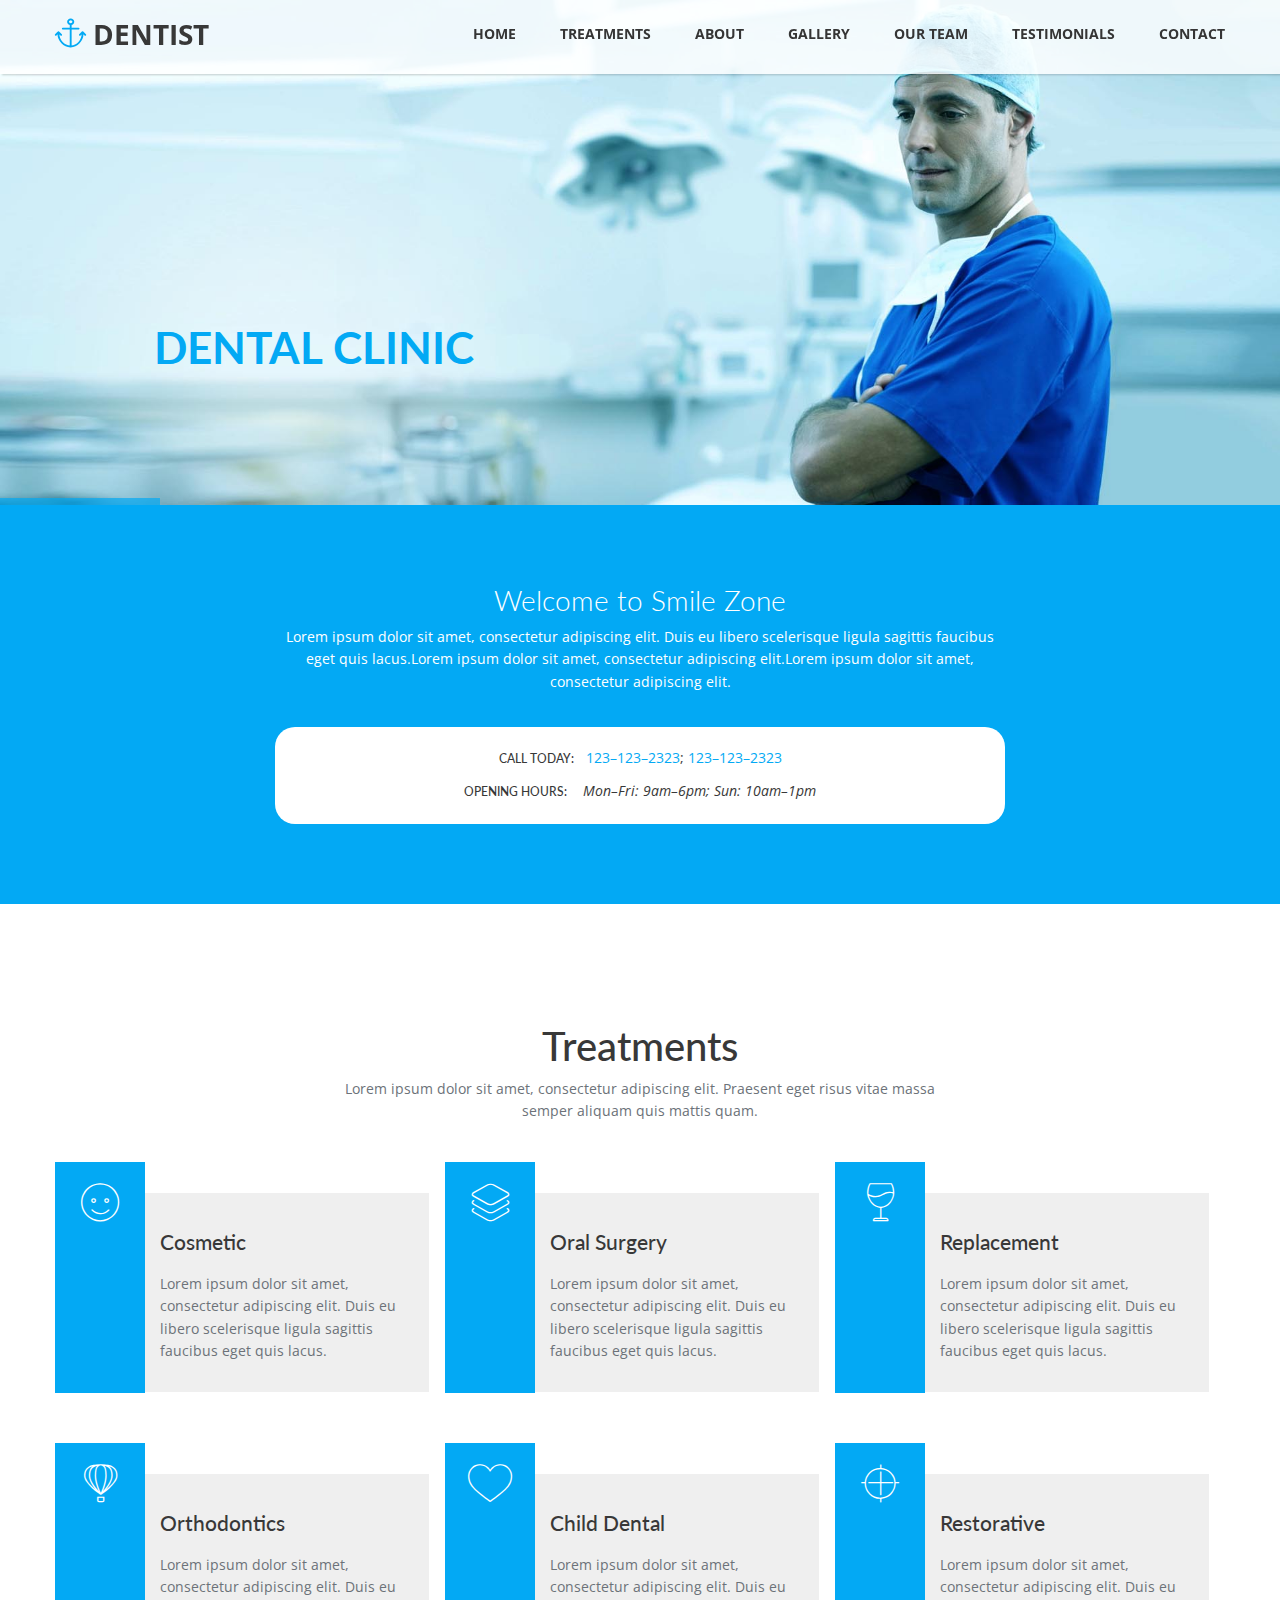
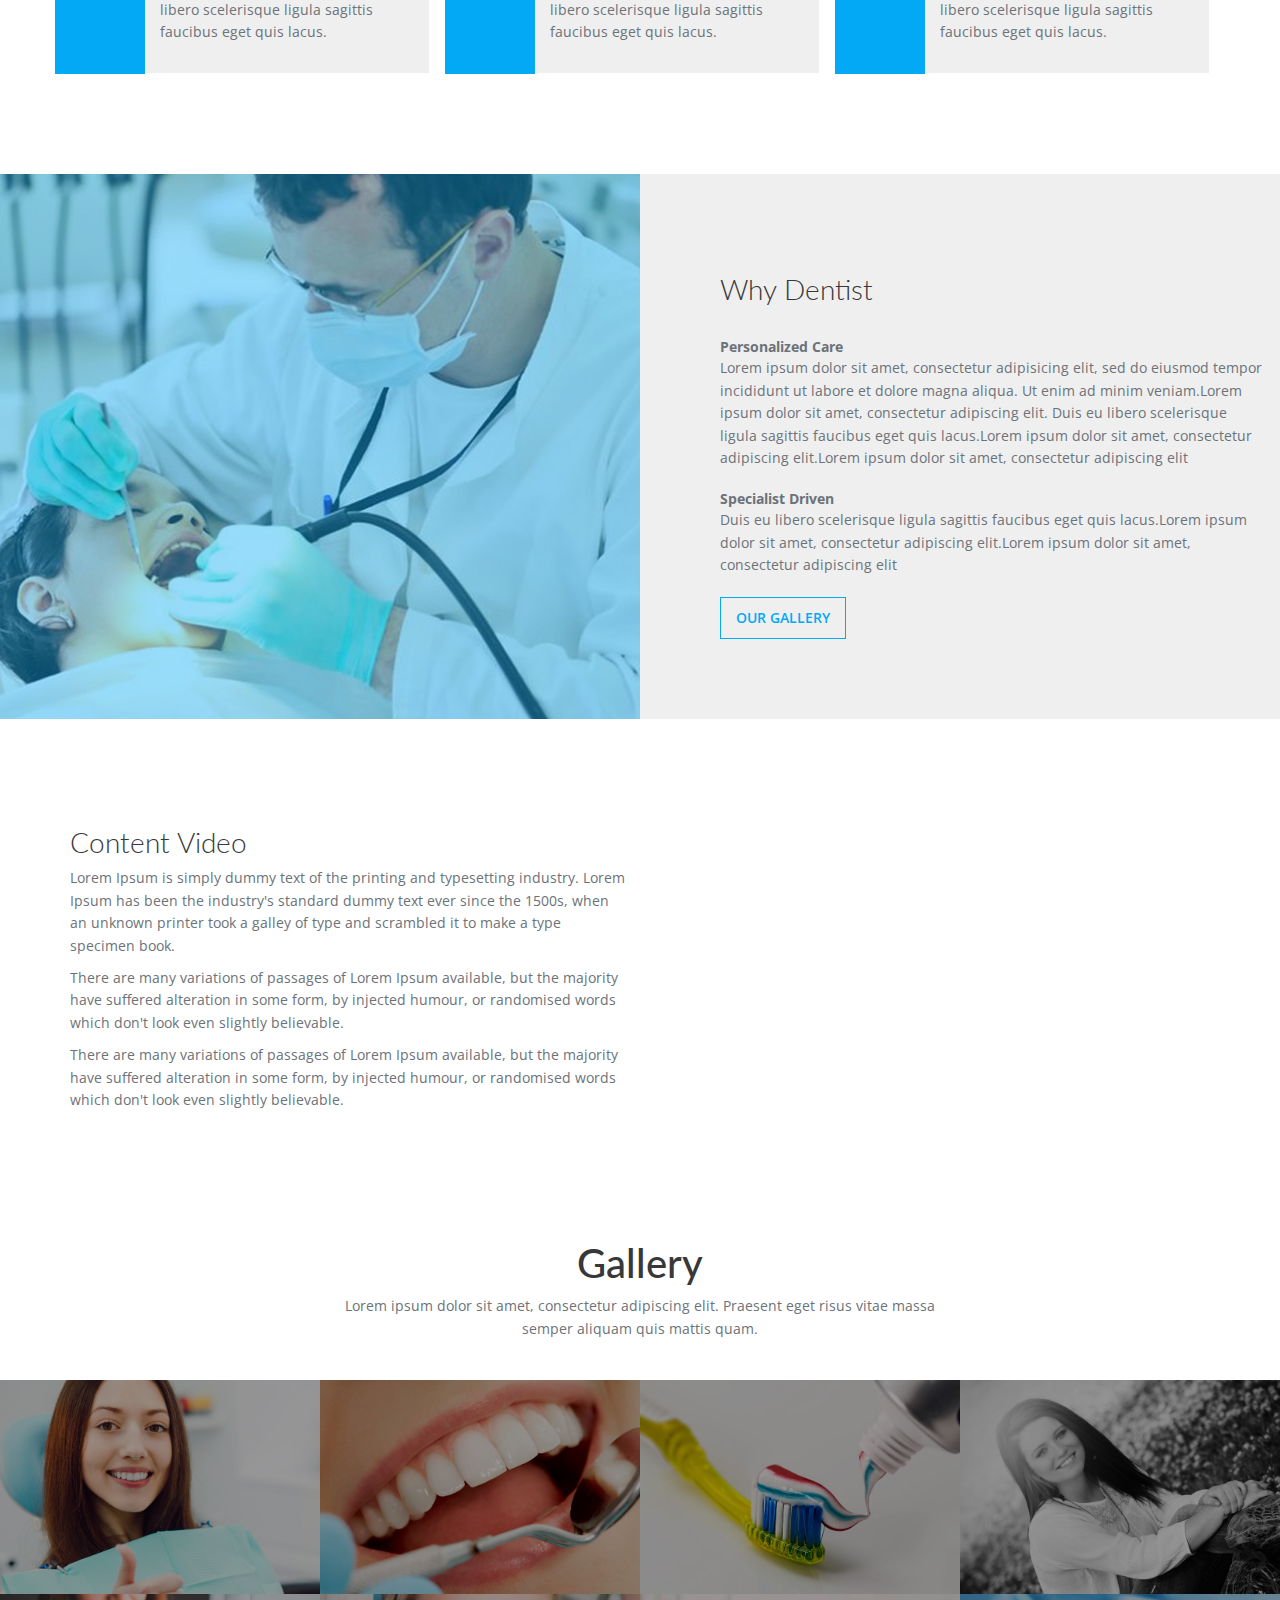
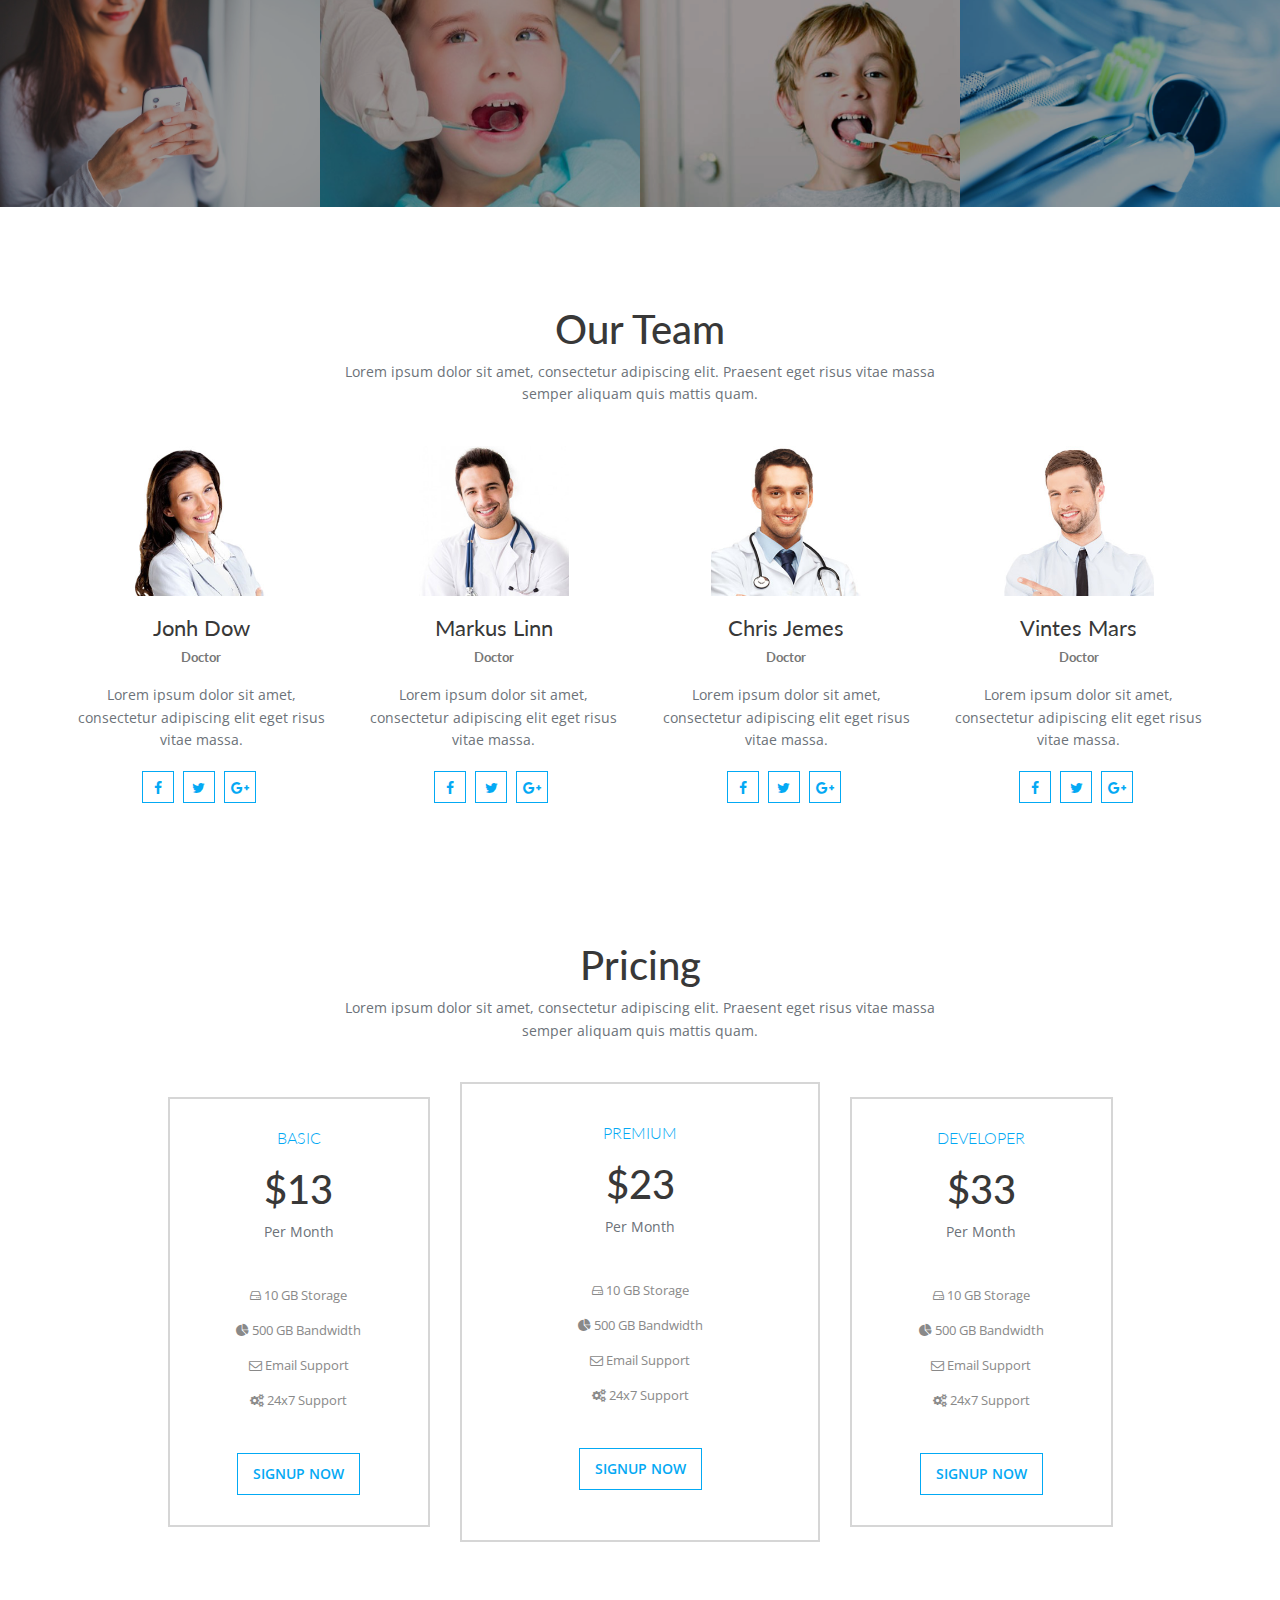
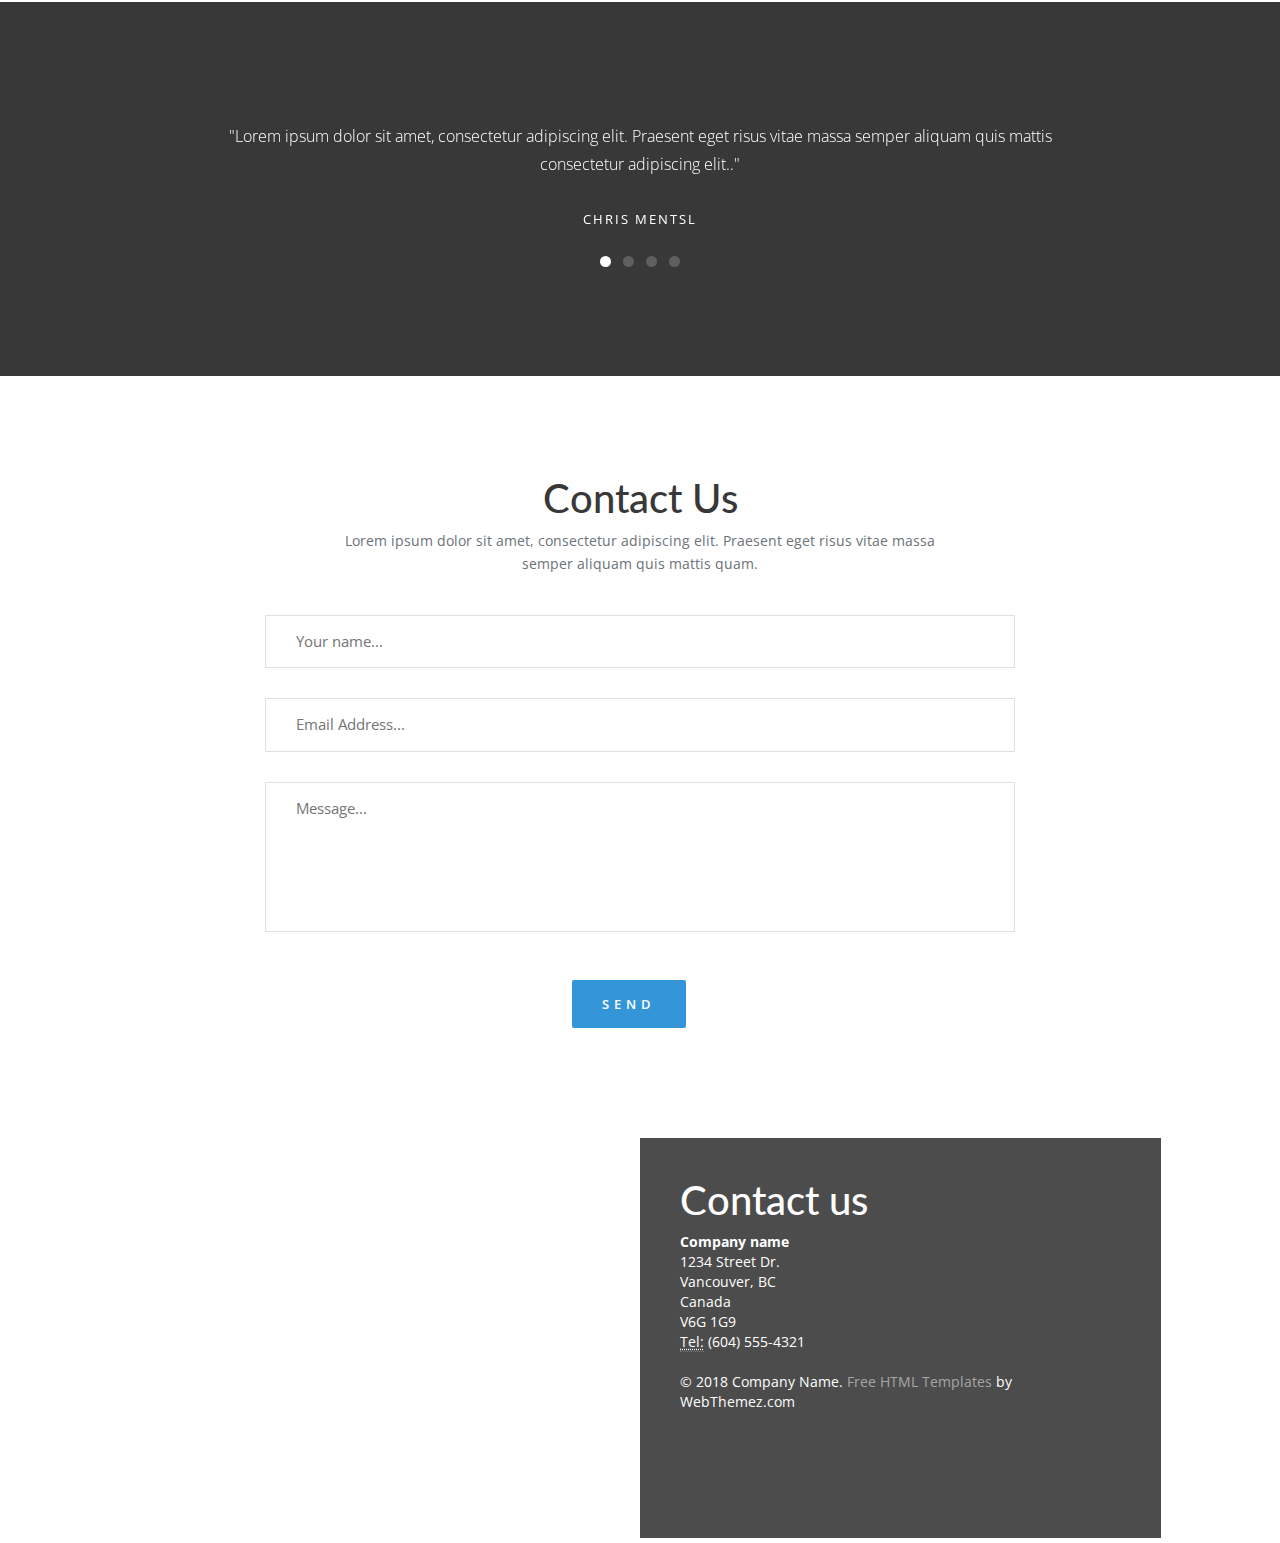
<file: static/website/index.html>
<!doctype html>
<!--[if lt IE 7]>      <html class="no-js lt-ie9 lt-ie8 lt-ie7" lang=""> <![endif]-->
<!--[if IE 7]>         <html class="no-js lt-ie9 lt-ie8" lang=""> <![endif]-->
<!--[if IE 8]>         <html class="no-js lt-ie9" lang=""> <![endif]-->
<!--[if gt IE 8]><!-->
<html class="no-js" lang="">
<!--<![endif]-->

<head>
<meta charset="utf-8">
<meta name="description" content="">
<meta name="viewport" content="width=device-width, initial-scale=1">
<title>Dentist Best Dental Clinic HTML Website Template| WebThemez</title>
<link rel="stylesheet" href="css/bootstrap.min.css">
<link rel="stylesheet" href="css/flexslider.css">
<link rel="stylesheet" href="css/jquery.fancybox.css">
<link rel="stylesheet" href="css/main.css">
<link rel="stylesheet" href="css/responsive.css">
<link rel="stylesheet" href="css/font-icon.css">
<link rel="stylesheet" href="css/animate.min.css"> 
<link rel="stylesheet" href="https://maxcdn.bootstrapcdn.com/font-awesome/4.4.0/css/font-awesome.min.css"> 
</head>

<body>
<!-- header section -->
<section class="banner" role="banner">
  <header id="header">
    <div class="header-content clearfix"> <a class="logo" href="index.html"><i class="icon icon-anchor"></i> Dentist</a>
      <nav class="navigation" role="navigation">
        <ul class="primary-nav">
		 <li><a href="#banner">Home</a></li>
          <li><a href="#services">Treatments</a></li>
          <li><a href="#content-3-10">About</a></li> 
          <li><a href="#gallery">Gallery</a></li>
          <li><a href="#teams">Our Team</a></li>
          <li><a href="#testimonials">Testimonials</a></li>
          <li><a href="#contact">Contact</a></li>
        </ul>
      </nav>
      <a href="#" class="nav-toggle">Menu<span></span></a> </div>
  </header>
  <!-- banner text --> 
    <div class="banner" id="banner"> 
	<div class="slider-banner">
            <div data-lazy-background="images/slides/1.jpg"> 
                <h3 data-pos="['68%', '-40%', '60%', '12%']" data-duration="700" data-effect="move">
                    Dental Clinic
                </h3> <br>
                <p data-pos="['75%', '110%', '75%', '12%']" data-duration="700" data-effect="move">
                    Lorem ipsum dolor sit amet, consectetur adipiscing elit
                </p> 
            </div>
            <div data-lazy-background="images/slides/3.jpg"> 
                <h3 data-pos="['75%', '-40%', '60%', '12%']" data-duration="700" data-effect="move">
                    Beautiful Smile
                </h3> <br>
                <p data-pos="['75%', '110%', '75%', '12%']" data-duration="700" data-effect="move">
                    Lorem ipsum dolor sit amet, consectetur adipiscing elit 
                </p>
            </div>
             
        </div>
      <!-- banner text --> 
    </div> 
</section>
<!-- header section --> 
<!-- intro section -->
<section id="intro" class="section intro">
  <div class="container">
    <div class="col-md-8 col-md-offset-2 text-center">
      <h3>Welcome to Smile Zone</h3>
      <p>Lorem ipsum dolor sit amet, consectetur adipiscing elit. Duis eu libero scelerisque ligula sagittis faucibus eget quis lacus.Lorem ipsum dolor sit amet, consectetur adipiscing elit.Lorem ipsum dolor sit amet, consectetur adipiscing elit.</p>
	<div class="site-info">
		<div class="phoneInfo"><h6>Call Today: </h6><a href="#">123–123–2323</a>; <a href="#">123–123–2323</a></div>
		<div class="timeInfo"><h6>Opening Hours: </h6> <em>Mon–Fri: 9am–6pm; Sun: 10am–1pm</em></div>
	</div>   
   </div>
  </div>
</section>
<!-- intro section --> 
<!-- services section -->
<section id="services" class="services service-section">
  <div class="container">
  <div class="section-header">
                <h2 class="wow fadeInDown animated">Treatments</h2>
                <p class="wow fadeInDown animated">Lorem ipsum dolor sit amet, consectetur adipiscing elit. Praesent eget risus vitae massa <br> semper aliquam quis mattis quam.</p>
            </div>
    <div class="row">
      <div class="col-md-4 col-sm-6 services text-center"> <span class="icon icon-happy"></span>
        <div class="services-content">
          <h5>Cosmetic</h5>
          <p>Lorem ipsum dolor sit amet, consectetur adipiscing elit. Duis eu libero scelerisque ligula sagittis faucibus eget quis lacus.</p>
        </div>
      </div>
      <div class="col-md-4 col-sm-6 services text-center"> <span class="icon icon-layers"></span>
        <div class="services-content">
          <h5>Oral Surgery</h5>
          <p>Lorem ipsum dolor sit amet, consectetur adipiscing elit. Duis eu libero scelerisque ligula sagittis faucibus eget quis lacus.</p>
        </div>
      </div>
      <div class="col-md-4 col-sm-6 services text-center"> <span class="icon icon-wine"></span>
        <div class="services-content">
          <h5>Replacement</h5>
          <p>Lorem ipsum dolor sit amet, consectetur adipiscing elit. Duis eu libero scelerisque ligula sagittis faucibus eget quis lacus.</p>
        </div>
      </div>
      <div class="col-md-4 col-sm-6 services text-center"> <span class="icon icon-hotairballoon"></span>
        <div class="services-content">
          <h5>Orthodontics</h5>
          <p>Lorem ipsum dolor sit amet, consectetur adipiscing elit. Duis eu libero scelerisque ligula sagittis faucibus eget quis lacus.</p>
        </div>
      </div>
      <div class="col-md-4 col-sm-6 services text-center"> <span class="icon icon-heart"></span>
        <div class="services-content">
          <h5>Child Dental </h5>
          <p>Lorem ipsum dolor sit amet, consectetur adipiscing elit. Duis eu libero scelerisque ligula sagittis faucibus eget quis lacus.</p>
        </div>
      </div>
      <div class="col-md-4 col-sm-6 services text-center"> <span class="icon icon-scope"></span>
        <div class="services-content">
          <h5>Restorative</h5>
          <p>Lorem ipsum dolor sit amet, consectetur adipiscing elit. Duis eu libero scelerisque ligula sagittis faucibus eget quis lacus.</p>
        </div>
      </div>
    </div>
  </div>
</section>
<!-- services section --> 
<!--About-->
<section id="content-3-10" class="content-block data-section nopad content-3-10">
	<div class="image-container col-sm-6 col-xs-12 pull-left">
		<div class="background-image-holder">

		</div>
	</div>

	<div class="container-fluid">
		<div class="row">
			<div class="col-sm-6 col-sm-offset-6 col-xs-12 content">
				<div class="editContent">
					<h3>Why Dentist</h3>
				</div>
				<div class="editContent">
				<strong>Personalized Care</strong>
					<p>Lorem ipsum dolor sit amet, consectetur adipisicing elit, sed do eiusmod tempor incididunt ut labore et dolore magna aliqua. Ut enim ad minim veniam.Lorem ipsum dolor sit amet, consectetur adipiscing elit. Duis eu libero scelerisque ligula sagittis faucibus eget quis lacus.Lorem ipsum dolor sit amet, consectetur adipiscing elit.Lorem ipsum dolor sit amet, consectetur adipiscing elit</p>
					<strong>Specialist Driven</strong>
					<p>Duis eu libero scelerisque ligula sagittis faucibus eget quis lacus.Lorem ipsum dolor sit amet, consectetur adipiscing elit.Lorem ipsum dolor sit amet, consectetur adipiscing elit</p>
				</div>
				<a href="#gallery" class="btn btn-outline btn-outline outline-dark">Our Gallery</a>
			</div>
		</div><!-- /.row-->
	</div><!-- /.container -->
</section>


<!-- package section -->
<section class="video-section">
  <div class="container"> 
    <div class="row">  
            <div id="content24" data-section="content-24" class="data-section"> 
    		<div class="col-md-6">
				<h3 class="eidtContent">Content Video</h3>
				<p class="eidtContent">Lorem Ipsum is simply dummy text of the printing and typesetting industry. Lorem Ipsum has been the industry's standard dummy text ever since the 1500s, when an unknown printer took a galley of type and scrambled it to make a type specimen book.</p>
   				<p class="editContent">There are many variations of passages of Lorem Ipsum available, but the majority have suffered alteration in some form, by injected humour, or randomised words which don't look even slightly believable.</p>
				<p class="editContent">There are many variations of passages of Lorem Ipsum available, but the majority have suffered alteration in some form, by injected humour, or randomised words which don't look even slightly believable.</p>
    		</div>
			<div class="col-md-6">
				<div class="embed-responsive embed-responsive-16by9">
				  <iframe class="embed-responsive-item" src="https://player.vimeo.com/video/146742515?badge=0" allowfullscreen=""></iframe>
				</div>
			</div> 
    	</div>
			</div><!-- end row -->    
  </div>
</section>
<!-- package section --> 

<!-- gallery section -->
<section id="gallery" class="gallery section">
  <div class="container-fluid">
    <div class="section-header">
                <h2 class="wow fadeInDown animated">Gallery</h2>
                <p class="wow fadeInDown animated">Lorem ipsum dolor sit amet, consectetur adipiscing elit. Praesent eget risus vitae massa <br> semper aliquam quis mattis quam.</p>
            </div>
    <div class="row no-gutter">
      <div class="col-lg-3 col-md-6 col-sm-6 work"> <a href="images/portfolio/01.jpg" class="work-box"> <img src="images/portfolio/01.jpg" alt="">
        <div class="overlay">
          <div class="overlay-caption">
             <p><span class="icon icon-magnifying-glass"></span></p>
          </div>
        </div>
        <!-- overlay --> 
        </a> </div>
      <div class="col-lg-3 col-md-6 col-sm-6 work"> <a href="images/portfolio/02.jpg" class="work-box"> <img src="images/portfolio/02.jpg" alt="">
        <div class="overlay">
          <div class="overlay-caption">
            <p><span class="icon icon-magnifying-glass"></span></p>
          </div>
        </div>
        <!-- overlay --> 
        </a> </div>
      <div class="col-lg-3 col-md-6 col-sm-6 work"> <a href="images/portfolio/03.jpg" class="work-box"> <img src="images/portfolio/03.jpg" alt="">
        <div class="overlay">
          <div class="overlay-caption">
            <p><span class="icon icon-magnifying-glass"></span></p>
          </div>
        </div>
        <!-- overlay --> 
        </a> </div>
      <div class="col-lg-3 col-md-6 col-sm-6 work"> <a href="images/portfolio/04.jpg" class="work-box"> <img src="images/portfolio/04.jpg" alt="">
        <div class="overlay">
          <div class="overlay-caption"> 
            <p><span class="icon icon-magnifying-glass"></span></p>
          </div>
        </div>
        <!-- overlay --> 
        </a> </div>
      <div class="col-lg-3 col-md-6 col-sm-6 work"> <a href="images/portfolio/05.jpg" class="work-box"> <img src="images/portfolio/05.jpg" alt="">
        <div class="overlay">
          <div class="overlay-caption">
            <p><span class="icon icon-magnifying-glass"></span></p>
          </div>
        </div>
        <!-- overlay --> 
        </a> </div>
      <div class="col-lg-3 col-md-6 col-sm-6 work"> <a href="images/portfolio/06.jpg" class="work-box"> <img src="images/portfolio/06.jpg" alt="">
        <div class="overlay">
          <div class="overlay-caption">
            <p><span class="icon icon-magnifying-glass"></span></p>
          </div>
        </div>
        <!-- overlay --> 
        </a> </div>
      <div class="col-lg-3 col-md-6 col-sm-6 work"> <a href="images/portfolio/07.jpg" class="work-box"> <img src="images/portfolio/07.jpg" alt="">
        <div class="overlay">
          <div class="overlay-caption">
            <p><span class="icon icon-magnifying-glass"></span></p>
          </div>
        </div>
        <!-- overlay --> 
        </a> </div>
      <div class="col-lg-3 col-md-6 col-sm-6 work"> <a href="images/portfolio/08.jpg" class="work-box"> <img src="images/portfolio/08.jpg" alt="">
        <div class="overlay">
          <div class="overlay-caption">
             <p><span class="icon icon-magnifying-glass"></span></p>
          </div>
        </div>
        <!-- overlay --> 
        </a> </div>
    </div>
  </div>
</section>
<!-- gallery section --> 
<!-- our team section -->
<section id="teams" class="section teams">
  <div class="container">
      <div class="section-header">
                <h2 class="wow fadeInDown animated">Our Team</h2>
                <p class="wow fadeInDown animated">Lorem ipsum dolor sit amet, consectetur adipiscing elit. Praesent eget risus vitae massa <br> semper aliquam quis mattis quam.</p>
            </div>
    <div class="row">
      <div class="col-md-3 col-sm-6">
        <div class="person"><img src="images/team-1.jpg" alt="" class="img-responsive">
          <div class="person-content">
            <h4>Jonh Dow</h4>
            <h5 class="role">Doctor</h5>
            <p>Lorem ipsum dolor sit amet, consectetur adipiscing elit eget risus vitae massa.</p>
          </div>
          <ul class="social-icons clearfix">
            <li><a href="#"><span class="fa fa-facebook"></span></a></li>
            <li><a href="#"><span class="fa fa-twitter"></span></a></li> 
            <li><a href="#"><span class="fa fa-google-plus"></span></a></li> 
          </ul>
        </div>
      </div>
      <div class="col-md-3 col-sm-6">
        <div class="person"> <img src="images/team-2.jpg" alt="" class="img-responsive">
          <div class="person-content">
            <h4>Markus Linn</h4>
            <h5 class="role">Doctor</h5>
            <p>Lorem ipsum dolor sit amet, consectetur adipiscing elit eget risus vitae massa.</p>
          </div>
          <ul class="social-icons clearfix">
            <li><a href="#" class=""><span class="fa fa-facebook"></span></a></li>
            <li><a href="#" class=""><span class="fa fa-twitter"></span></a></li> 
            <li><a href="#" class=""><span class="fa fa-google-plus"></span></a></li> 
          </ul>
        </div>
      </div>
      <div class="col-md-3 col-sm-6">
        <div class="person"> <img src="images/team-3.jpg" alt="" class="img-responsive">
          <div class="person-content">
            <h4>Chris Jemes</h4>
            <h5 class="role">Doctor</h5>
            <p>Lorem ipsum dolor sit amet, consectetur adipiscing elit eget risus vitae massa.</p>
          </div>
          <ul class="social-icons clearfix">
            <li><a href="#" class=""><span class="fa fa-facebook"></span></a></li>
            <li><a href="#" class=""><span class="fa fa-twitter"></span></a></li> 
            <li><a href="#" class=""><span class="fa fa-google-plus"></span></a></li> 
          </ul>
        </div>
      </div>
      <div class="col-md-3 col-sm-6">
        <div class="person"> <img src="images/team-4.jpg" alt="" class="img-responsive">
          <div class="person-content">
            <h4>Vintes Mars</h4>
            <h5 class="role">Doctor</h5>
            <p>Lorem ipsum dolor sit amet, consectetur adipiscing elit eget risus vitae massa.</p>
          </div>
          <ul class="social-icons clearfix">
            <li><a href="#" class=""><span class="fa fa-facebook"></span></a></li>
            <li><a href="#" class=""><span class="fa fa-twitter"></span></a></li> 
            <li><a href="#" class=""><span class="fa fa-google-plus"></span></a></li> 
          </ul>
        </div>
      </div>
    </div>
  </div>
</section>
<!-- our team section --> 
<section id="pricing5" data-section="pricing-5" class="data-section">
    <div class="container">
          <div class="section-header">
                <h2 class="wow fadeInDown animated">Pricing</h2>
                <p class="wow fadeInDown animated">Lorem ipsum dolor sit amet, consectetur adipiscing elit. Praesent eget risus vitae massa <br> semper aliquam quis mattis quam.</p>
            </div>
         <div class="row">
            <div class="col-md-3 col-md-offset-1">
                <div class="table">
                    <h3 class="editContent">Basic</h3>
                    <h2 class="editContent">$13</h2>
                    <p class="editContent">Per Month</p>
                    <ul class="table-content">
                        <li class="editContent"><i class="fa fa-hdd-o"></i> 10 GB Storage</li>
                        <li class="editContent"><i class="fa fa-pie-chart"></i> 500 GB Bandwidth</li>
                        <li class="editContent"><i class="fa fa-envelope-o"></i> Email Support</li>
                        <li class="editContent"><i class="fa fa-cogs"></i> 24x7 Support</li>
                    </ul>

                    <div class="text-center text-uppercase">
                        <a href="#" class="btn btn-default-green-transparent-tiny editContent">Signup Now</a>
                    </div>
                </div>
            </div>

            <div class="col-md-4">
                <div class="table long-table">
                    <h3 class="editContent">Premium</h3>
                    <h2 class="editContent">$23</h2>
                    <p class="editContent">Per Month</p>
                    <ul class="table-content">
                        <li class="editContent"><i class="fa fa-hdd-o"></i> 10 GB Storage</li>
                        <li class="editContent"><i class="fa fa-pie-chart"></i> 500 GB Bandwidth</li>
                        <li class="editContent"><i class="fa fa-envelope-o"></i> Email Support</li>
                        <li class="editContent"><i class="fa fa-cogs"></i> 24x7 Support</li>
                    </ul>

                    <div class="text-center text-uppercase">
                        <a href="#" class="btn btn-default-blue-tiny editContent">Signup Now</a>
                    </div>
                </div>

            </div>

            <div class="col-md-3">
                <div class="table">
                    <h3 class="editContent">Developer</h3>
                    <h2 class="editContent">$33</h2>
                    <p class="editContent">Per Month</p>
                    <ul class="table-content">
                        <li class="editContent"><i class="fa fa-hdd-o"></i> 10 GB Storage</li>
                        <li class="editContent"><i class="fa fa-pie-chart"></i> 500 GB Bandwidth</li>
                        <li class="editContent"><i class="fa fa-envelope-o"></i> Email Support</li>
                        <li class="editContent"><i class="fa fa-cogs"></i> 24x7 Support</li>
                    </ul>

                    <div class="text-center text-uppercase">
                        <a href="#" class="btn btn-default-green-transparent-tiny editContent">Signup Now</a>
                    </div>
                </div>

            </div>
         </div>
    </div>
</section>
<!-- Testimonials section -->
<section id="testimonials" class="section testimonials no-padding">
  <div class="container-fluid">
    <div class="row no-gutter">
      <div class="flexslider">
        <ul class="slides">
          <li>
            <div class="col-md-12">
              <blockquote>
                <h1>"Lorem ipsum dolor sit amet, consectetur adipiscing elit. Praesent eget risus vitae massa 
semper aliquam quis mattis consectetur adipiscing elit.." </h1>
                <p>Chris Mentsl</p>
              </blockquote>
            </div>
          </li>
          <li>
            <div class="col-md-12">
              <blockquote>
                <h1>"Praesent eget risus vitae massa Lorem ipsum dolor sit amet, consectetur adipiscing elit. Praesent eget risus vitae massa 
semper aliquam quis mattis consectetur adipiscing elit.." </h1>
                <p>Kristean velnly</p>
              </blockquote>
            </div>
          </li>
          <li>
            <div class="col-md-12">
              <blockquote>
                <h1>"Consectetur adipiscing elit Lorem ipsum dolor sit amet, consectetur adipiscing elit. Praesent eget risus vitae massa 
semper aliquam quis mattis consectetur adipiscing elit.." </h1>
                <p>Markus Denny</p>
              </blockquote>
            </div>
          </li>
          <li>
            <div class="col-md-12">
              <blockquote>
                <h1>"Vitae massa semper aliquam Lorem ipsum dolor sit amet, consectetur adipiscing elit. Praesent eget risus vitae massa 
semper aliquam quis mattis consectetur adipiscing elit.." </h1>
                <p>John Doe</p>
              </blockquote>
            </div>
          </li>
        </ul>
      </div>
    </div>
  </div>
</section>
<!-- Testimonials section --> 

<!-- contact section -->
<section id="contact" class="section">
  <div class="container">
      <div class="section-header">
                <h2 class="wow fadeInDown animated">Contact Us</h2>
                <p class="wow fadeInDown animated">Lorem ipsum dolor sit amet, consectetur adipiscing elit. Praesent eget risus vitae massa <br> semper aliquam quis mattis quam.</p>
            </div>
    <div class="row">
      <div class="col-md-8 col-md-offset-2 conForm">       
        <div id="message"></div>
        <form method="post" action="php/contact.php" name="cform" id="cform">
          <input name="name" id="name" type="text" class="col-xs-12 col-sm-12 col-md-12 col-lg-12" placeholder="Your name..." >
          <input name="email" id="email" type="email" class=" col-xs-12 col-sm-12 col-md-12 col-lg-12 noMarr" placeholder="Email Address..." >
          <textarea name="comments" id="comments" cols="" rows="" class="col-xs-12 col-sm-12 col-md-12 col-lg-12" placeholder="Message..."></textarea>
          <input type="submit" id="submit" name="send" class="submitBnt" value="Send">
          <div id="simple-msg"></div>
        </form>
      </div>
    </div>
  </div>
</section>
<!-- contact section --> 
<!-- Footer section -->
<footer class="footer">
<div class="container-fluid">
<div id="map-row" class="row">
    <div class="col-xs-12">    
    	<iframe width="100%" height="400" frameborder="0" scrolling="no" marginheight="0" marginwidth="0" src="https://maps.google.co.uk/maps?f=q&source=s_q&hl=en&geocode=&q=15+Springfield+Way,+Hythe,+CT21+5SH&aq=t&sll=52.8382,-2.327815&sspn=8.047465,13.666992&ie=UTF8&hq=&hnear=15+Springfield+Way,+Hythe+CT21+5SH,+United+Kingdom&t=m&z=14&ll=51.077429,1.121722&output=embed"></iframe> 
      
          <div id="map-overlay" class="col-xs-5 col-xs-offset-6" style="">
    		<h2 style="margin-top:0;color:#fff;">Contact us</h2>
    		<address style="color:#fff;">
    			<strong>Company name</strong><br>
    			1234 Street Dr.<br>
    			Vancouver, BC<br>
    			Canada<br>
    			V6G 1G9<br>
    			<abbr title="Phone">Tel:</abbr> (604) 555-4321
    		</address>
			  © 2018 Company Name. <a href="https://webthemez.com/tag/free" target="_blank">Free HTML Templates</a> by WebThemez.com 
    	</div>
    </div>
	 </div>
</div>
</footer>
<!-- Footer section --> 
<!-- JS FILES --> 
<script src="https://ajax.googleapis.com/ajax/libs/jquery/1.11.3/jquery.min.js"></script> 
<script src="js/bootstrap.min.js"></script> 
<script src="js/jquery.flexslider-min.js"></script> 
<script src="js/jquery.fancybox.pack.js"></script>  
<script src="js/modernizr.js"></script> 
<script src="js/main.js"></script> 
<script type="text/javascript" src="js/jquery.contact.js"></script> 
<script type="text/javascript" src="js/jquery.devrama.slider.min-0.9.4.js"></script>
<script type="text/javascript">
		$(document).ready(function(){
			$('.slider-banner').DrSlider({
				'transition': 'fade',
				showNavigation: false,
				progressColor: "#03A9F4"
			});
		});
	</script> 
</body>
</html>
</file>
<file: static/website/css/main.css>
/* ------------------------------------------------------------------------------
 	Author: WebThemez
/* ------------------------------------------------------------------------------
	Typography
-------------------------------------------------------------------------------*/

@import url(http://fonts.googleapis.com/css?family=Open%20Sans:300,400,500,600,700); 
@import url('https://fonts.googleapis.com/css?family=Lato:700');
p {
	font-size: 14px;
	line-height: 22.4px;
	color: #6c7279;
}
h1, h2, h3, h4, h5, h6{
	font-family: 'Lato', sans-serif;
}
h1 {
	font-size: 65px;
	color: #383838;
}
h2 {
	font-size: 40px;
	color: #383838;
}
h3 {
	font-size: 28px;
	color: #383838;
	font-weight: 300;
}
h4 {
	font-size: 22px;
	color: #383838;
	font-weight: 400;
}
h5 {
	font-size: 14px;
	color: #383838;
	text-transform: uppercase;
	font-weight: 700;
}
.btn {
	background-color: transparent;
	color: #03A9F4;
	font-size: 14px;
	font-weight: 600;
	border: 0;
	-moz-border-radius: 2px;
	-webkit-border-radius: 2px;
	border-radius: 0;
	display: inline-block;
	text-transform: uppercase;
	border: 1px solid #03A9F4;
	padding: 10px 15px;
}
.btn:hover, .btn:focus {
	background-color: #03A9F4;
	color: #fff;
}
.btn-large {
	padding: 15px 40px;
}
#map-overlay {
    height:400px;
    margin-top:-405px;
    background-color: rgba(35, 35, 35, 0.81);
    padding:40px;
    color: #fff;
}
/* ------------------------------------------------------------------------------
	Global Styles
-------------------------------------------------------------------------------*/
a {
	color: #03A9F4;
}
a:hover, a:focus {
	text-decoration: none;
	-moz-transition: background-color, color, 0.3s;
	-o-transition: background-color, color, 0.3s;
	-webkit-transition: background-color, color, 0.3s;
	transition: background-color, color, 0.3s;
}
body {
	font-family: "Open Sans", Arial, sans-serif;
	font-weight: 400;
	color: #6c7279;
}
ul, ol {
	margin: 0;
	padding: 0;
}
ul li {
	list-style: none;
}
.section {
	padding: 80px 0;
}
.no-padding {
	padding: 0;
}
.no-gutter [class*=col-] {
	padding-right: 0;
	padding-left: 0;
}
.space {
	margin-top: 60px;
}
/* ------------------------------------------------------------------------------
	Header
-------------------------------------------------------------------------------*/
#header {
	position: fixed;
	width: 100%;
	z-index: 999;
	background: rgba(255, 255, 255, 0.81);
	box-shadow: 2px 1px 2px 0px rgba(0, 0, 0, 0.2);
}
#header .header-content {
	margin: 0 auto;
	max-width: 1170px;
	padding: 24px 0 20px;
	width: 100%;
	-moz-transition: padding 0.3s;
	-o-transition: padding 0.3s;
	-webkit-transition: padding 0.3s;
	transition: padding 0.3s;
}
#header .logo {
	float: left;
	font-size: 28px;
	font-weight: bolder;
	color: #383838;
	text-decoration:none;
	text-transform:uppercase;
	letter-spacing: 0px;
	margin-top: -10px;
}
#header .logo i {
    color: #03a9f4;
    font-weight: bolder;
}
#header.fixed {
	background: #ffffff;
	box-shadow: 2px 1px 2px 0px rgba(0, 0, 0, 0.2);
}
#header.fixed a {
	/* color: #000; */
}
#header.fixed .header-content {
	border-bottom: 0;
	padding: 24px 0 20px;
}
#header.fixed .nav-toggle {
	top: 13px;
	color: #000;
	background: #07aaf4;
}
.navigation.open {
	opacity: 0.9;
	visibility: visible;
	-moz-transition: opacity 0.5s;
	-o-transition: opacity 0.5s;
	-webkit-transition: opacity 0.5s;
	transition: opacity 0.5s;
}
.navigation {
	float: right;
}
.navigation li {
	display: inline-block;
}
.navigation a {
	color: #353535;
	font-size: 14px;
	font-weight: 700;
	margin-left: 40px;
	text-transform: uppercase;
}
.navigation a:hover, .navigation a.active {
	color: #383838;
}
.nav-toggle {
	display: none;
	height: 44px;
	overflow: hidden;
	position: fixed;
	right: 5%;
	text-indent: 100%;
	top: 12px;
	white-space: nowrap;
	width: 44px;
	z-index: 99999;
	-moz-transition: all 0.3s;
	-o-transition: all 0.3s;
	-webkit-transition: all 0.3s;
	transition: all 0.3s;
	background: #03a9f4;
}
.nav-toggle:before, .nav-toggle:after {
	border-radius: 50%;
	content: "";
	height: 100%;
	left: 0;
	position: absolute;
	top: 0;
	width: 100%;
	-moz-transform: translateZ(0);
	-ms-transform: translateZ(0);
	-webkit-transform: translateZ(0);
	transform: translateZ(0);
	-moz-backface-visibility: hidden;
	-webkit-backface-visibility: hidden;
	backface-visibility: hidden;
	-moz-transition-property: -moz-transform;
	-o-transition-property: -o-transform;
	-webkit-transition-property: -webkit-transform;
	transition-property: transform;
}
.nav-toggle:before {
	-moz-transform: scale(1);
	-ms-transform: scale(1);
	-webkit-transform: scale(1);
	transform: scale(1);
	-moz-transition-duration: 0.3s;
	-o-transition-duration: 0.3s;
	-webkit-transition-duration: 0.3s;
	transition-duration: 0.3s;
	color: #f05da3;
}
.nav-toggle:after {
	background-color: transparent;
	-moz-transform: scale(0);
	-ms-transform: scale(0);
	-webkit-transform: scale(0);
	transform: scale(0);
	-moz-transition-duration: 0s;
	-o-transition-duration: 0s;
	-webkit-transition-duration: 0s;
	transition-duration: 0s;
	color: #f05da3;
}
.nav-toggle span {
	bottom: auto;
	display: inline-block;
	height: 3px;
	left: 50%;
	position: absolute;
	right: auto;
	top: 50%;
	width: 18px;
	z-index: 10;
	-moz-transform: translateX(-50%) translateY(-50%);
	-ms-transform: translateX(-50%) translateY(-50%);
	-webkit-transform: translateX(-50%) translateY(-50%);
	transform: translateX(-50%) translateY(-50%);
	color: #03A9F4;
}
.nav-toggle span:before, .nav-toggle span:after {
	background-color: #fff;
	content: "";
	height: 100%;
	position: absolute;
	right: 0;
	top: 0;
	width: 100%;
	-moz-transform: translateZ(0);
	-ms-transform: translateZ(0);
	-webkit-transform: translateZ(0);
	transform: translateZ(0);
	-moz-backface-visibility: hidden;
	-webkit-backface-visibility: hidden;
	backface-visibility: hidden;
	-moz-transition: -moz-transform 0.3s;
	-o-transition: -o-transform 0.3s;
	-webkit-transition: -webkit-transform 0.3s;
	transition: transform 0.3s;
}
.nav-toggle span:before {
	-moz-transform: translateY(-6px) rotate(0deg);
	-ms-transform: translateY(-6px) rotate(0deg);
	-webkit-transform: translateY(-6px) rotate(0deg);
	transform: translateY(-6px) rotate(0deg);
}
.nav-toggle span:after {
	-moz-transform: translateY(6px) rotate(0deg);
	-ms-transform: translateY(6px) rotate(0deg);
	-webkit-transform: translateY(6px) rotate(0deg);
	transform: translateY(6px) rotate(0deg);
}
.nav-toggle.close-nav:before {
	-moz-transform: scale(0);
	-ms-transform: scale(0);
	-webkit-transform: scale(0);
	transform: scale(0);
}
.nav-toggle.close-nav:after {
	-moz-transform: scale(1);
	-ms-transform: scale(1);
	-webkit-transform: scale(1);
	transform: scale(1);
}
.nav-toggle.close-nav span {
	background-color: rgba(255, 255, 255, 0);
}
.nav-toggle.close-nav span:before, .nav-toggle.close-nav span:after {
	background-color: #fff;
}
.nav-toggle.close-nav span:before {
	-moz-transform: translateY(0) rotate(45deg);
	-ms-transform: translateY(0) rotate(45deg);
	-webkit-transform: translateY(0) rotate(45deg);
	transform: translateY(0) rotate(45deg);
}
.nav-toggle.close-nav span:after {
	-moz-transform: translateY(0) rotate(-45deg);
	-ms-transform: translateY(0) rotate(-45deg);
	-webkit-transform: translateY(0) rotate(-45deg);
	transform: translateY(0) rotate(-45deg);
}
.site-info{
	color: #383838;
	background: #ffffff;
	border-radius: 20px;
	margin-top: 34px;
	padding: 15px 0;
}
.site-info a{
	color: #03a9f4;
}
.phoneInfo{
	display: inline-block;
}
.timeInfo{
	
}
.phoneInfo h6, .timeInfo h6{
    display: inline-block;
    text-transform: uppercase;
    margin-right: 12px;
}
.timeInfo em{}
/* ------------------------------------------------------------------------------
	Banner
-------------------------------------------------------------------------------*/
.slider-banner h3{
	color: #03a9f4;
	font-size: 44px;
	text-transform: uppercase;
	font-weight: bolder;
}
.slider-banner p{
    color: #383838;
    font-size: 18px;
    font-weight: bold;
    text-transform: uppercase;
}
.banner {
	position:relative;
	width:100%;
	overflow:hidden;
	/* height: 750px; */
}
.banner-text {
	padding-top: 45%;
}
.banner-text h1 {
	color: #000000;
	font-family: "Open Sans", Arial, sans-serif;
	font-size: 36px;
	font-weight: 700;
	text-transform: uppercase;
}
.banner-text p {
	color: #000;
	font-size: 16px;
	font-weight: 400;
	line-height: 24px;
	margin-top: 30px;
	margin-bottom: 80px;
}
/* ==========================================================================
	$intro
========================================================================== */
.intro {
	background-color: #03a9f4;
}
.intro h3 {
	color: #fff;
	margin-top: 0;
}
.intro p { 
	color: #fff;
	font-weight: 400;
}
/* -----------------------------------------------------------------------------
Common Styles
------------------------------------------------------------------------------- */
.section-header{	
text-align: center;	
padding-bottom: 30px;
}
.section-header h2{
	
}
.section-header p{
	
}


/* ------------------------------------------------------------------------------
	 Serives
-------------------------------------------------------------------------------*/
.service-section {
	padding-top: 100px;
}
.services {
	margin-bottom: 50px;
	background: #fff;
}
.services-content {
	padding: 30px 20px 20px 89px;
	margin-top: 30px;
	background: #efefef;
	border: 1px solid #fff;
	text-align: left;
}
.services .icon {
	color: #ffffff;
	font-size: 38px;
	padding-left: 15px;
	float: left;
	background: #03a9f4;
	padding: 20px;
	width: 90px;
	position: absolute;
	top: 0;
	bottom: 0;
	left: 0;
	border-top: 1px solid #03a9f4;
}
/* ------------------------------------------------------------------------------
	 gallery
-------------------------------------------------------------------------------*/
.work {
	-moz-box-shadow: 0 0 0 1px #fff;
	/* -webkit-box-shadow: 0 0 0 1px #fff; */
	/* box-shadow: 0 0 0 1px #fff; */
	overflow: hidden;
	position: relative;
	background: #000;
}
.work img {
	width: 100%;
	height: 100%;
	opacity: .6;
}
.work .overlay {
	background: rgba(3, 169, 244, 0.45);
	height: 100%;
	left: 0;
	opacity: 0;
	position: absolute;
	top: 0;
	width: 100%;
	-moz-transition: opacity, 0.3s;
	-o-transition: opacity, 0.3s;
	-webkit-transition: opacity, 0.3s;
	transition: opacity, 0.3s;
}
.work .overlay-caption {
	position: absolute;
	text-align: center;
	top: 50%;
	width: 100%;
	-moz-transform: translateY(-50%);
	-ms-transform: translateY(-50%);
	-webkit-transform: translateY(-50%);
	transform: translateY(-50%);
}
.work h5, .work p, .work img {
	-moz-transition: all, 0.5s;
	-o-transition: all, 0.5s;
	-webkit-transition: all, 0.5s;
	transition: all, 0.5s;
}
.work h5, .work p {
	color: #fff;
	margin: 0;
	opacity: 0;
}
.work span {
	font-size: 28px;
	color: #fff;
	border: 1px solid #ffffff;
	padding: 24px;
	text-align: center;
}
.work h5 {
	margin-bottom: 5px;
	-moz-transform: translate3d(0, -200%, 0);
	-ms-transform: translate3d(0, -200%, 0);
	-webkit-transform: translate3d(0, -200%, 0);
	transform: translate3d(0, -200%, 0);
}
.work p {
	-moz-transform: translate3d(0, 200%, 0);
	-ms-transform: translate3d(0, 200%, 0);
	-webkit-transform: translate3d(0, 200%, 0);
	transform: translate3d(0, 200%, 0);
}
.work-box:hover img {
	-moz-transform: scale(1.2);
	-ms-transform: scale(1.2);
	-webkit-transform: scale(1.2);
	transform: scale(1.2);
}
.work-box:hover .overlay {
	opacity: 1;
}
.work-box:hover .overlay h5, .work-box:hover .overlay p {
	opacity: 1;
	-moz-transform: translate3d(0, 0, 0);
	-ms-transform: translate3d(0, 0, 0);
	-webkit-transform: translate3d(0, 0, 0);
	transform: translate3d(0, 0, 0);
}
.services-content h5 {
    margin-bottom: 20px;
}
.video-section{padding: 88px 0 20px;}
address {
    line-height: 1.42857143;
    color: #ffffff !important;
}
.gallery {
    margin-bottom: :0px;
    padding-bottom: 0px;
}
/* ---------------------------------------------------------------------------
About
------------------------------------------------------------------------------*/
/*	CONTENT BLOCK 3-10
/*----------------------------------------------------*/

.content-3-10 {
	padding: 0px;
	position: relative;
}

.content-3-10 .image-container {
	position: absolute;
	height: 300px;
	padding: 0px;
	top: 0px;
}

.content-3-10 .image-container .background-image-holder {
	background: url('../images/06.jpg') no-repeat center center;
	-webkit-background-size: cover;
	-moz-background-size: cover;
	-o-background-size: cover;
	background-size: cover;
	height: 100%;
}

.content-3-10 .content {
	margin-top: 300px;
	padding: 40px;
}

.content-3-10 h3 {
	margin-bottom: 32px;
}

.content-3-10 p {
	margin-bottom: 20px;
}



/*	CONTENT BLOCK 3-10 MEDIA QUERIES
/*----------------------------------------------------*/

/* Small Devices, Tablets */
@media only screen and (min-width : 768px) {
	
	.content-3-10 .image-container {
		height: 100%;
	}
	
	.content-3-10 .content {
		margin-top: 0px;
		padding: 80px 15px 80px 80px;
		background: #efefef;
	}
	
}

/* Medium Devices, Desktops */
@media only screen and (min-width : 992px) {
	
	
	
}

/* Large Devices, Wide Screens */
@media only screen and (min-width : 1200px) {
	
	
	
}
/* pricingtable5 */
#pricing5 {
	padding: 40px 0;
}

#pricing5 .table {
	margin-top: 15px;
	width: 100%;
	padding: 30px 10px;
	border: 2px solid #d6d6d6;
}

#pricing5 .long-table {
	margin-top: 0;
	padding: 40px 10px 50px 10px;
}

#pricing5 h3 {
	margin: 0;
	font-size: 16px;
	text-transform: uppercase;
	text-align: center;
	color: #03A9F4;
}

#pricing5 h2 {
	/* margin: 0; */
	/* font-size: 36px; */
	/* font-weight: bold; */
	/* text-transform: uppercase; */
	text-align: center;
	/* color: #282828; */
	/* margin: 20px 0 15px 0; */
}

#pricing5 p {
	/* margin: 0; */
	/* font-size: 12px; */
	text-align: center;
	/* color: #898989; */
	/* font-weight: 300; */
	/* margin: 15px 0 35px 0; */
}

#pricing5 ul.table-content {
	list-style: none;
	text-align: center;
	margin: 35px 0;
	padding: 0;
	font-size: 13px;
	font-weight: 400;
	color: #898989;
	line-height: 35px;
}

/* ------------------------------------------------------------------------------
	 package
-------------------------------------------------------------------------------*/
.packageList {
	margin-bottom: 50px;  
}
h5 {
    font-size: 1.5em;
    font-weight: 500;
    margin: 0.3em 0;
    text-transform: capitalize;
}
ul.list-default {
    list-style-type: none;
    padding: 0;
}
ul.list-default li {
    padding: 0.5em 0 0.5em 2em;
    position: relative;
    border-top: 1px solid rgba(0, 0, 0, 0.1);
}
.package {
	border: 1px solid rgba(0, 0, 0, 0.1) !important;
	position: relative;
	border-style: none none solid none !important;
	padding: 1em 0 0.5em;
}
.package:hover {
	background-color: #fbfbfb; 
}
.package:hover h5 {
	color: #ff67ab;
}
.package:hover .price {
	background-color: #ff348f;
}
.package ul.list-default li {
	border: none !important;
	padding: 4px 0;
} 
.package ul.list-default li:before {
	top: 0.3em !important;
}
.price {
    top: 0;
    right: 0;
    bottom: 0;
    left: auto;
    position: absolute;
    background-color: #ff67ab;
    font-size: 1.35em;
    font-weight: 500;
    color: #fff;
    padding: 0.5em;
    margin: -1px -1px -1px 0;
}
.package .price {
	top: 1em;
	right: 1em;
	bottom: auto;
	font-size: 1.5em;
	padding: 0.7em;
}
.package .price small {
	font-size: 0.7em;
	margin-right: 3px;
}
/* ------------------------------------------------------------------------------
	 Teams
-------------------------------------------------------------------------------*/
.person {
	max-width: 270px;
	text-align: center;
}
.person img {
	width: 150px;
	height: 150px;
	margin: auto;
}
.person-content {
	margin-top: 20px;
}
.person h4 {
	font-weight: 400;
}
.person h5 {
	color: #777;
	font-size: 13px;
	font-weight: 700;
	margin-bottom: 20px;
}
.social-icons, .footer .footer-share {
	margin-top: 20px;
}
.social-icons li, .footer .footer-share li {
	display: inline-block;
	float: none;
}
.social-icons a, .footer .footer-share a {
	border: 1px solid #03A9F4;
	color: #03A9F4;
	display: block;
	font-size: 14px;
	height: 32px;
	line-height: 32px;
	margin-right: 5px;
	text-align: center;
	width: 32px;
}
.social-icons a:hover {
	background-color: #00aeda;
	border-color: #01a9d4;
	color: #fff;
}
/* ------------------------------------------------------------------------------
	 Testimonials
-------------------------------------------------------------------------------*/
.testimonials {
	background-color: #383838;
	position: relative;
	text-align: center;
}
.testimonials blockquote {
	border: 0;
	margin: 0;
	padding: 100px 15%;
}
.testimonials h1 {
	color: #fff;
	font-size: 16px;
	font-weight: 300;
	line-height: 28px;
	font-family: "Open Sans", Arial, sans-serif;
}
.testimonials p {
	color: #fff;
	display: block;
	font-size: 13px;
	font-style: normal;
	letter-spacing: 2px;
	font-weight: 400;
	margin-top: 30px;
	text-transform: uppercase;
}
.flex-control-nav {
	margin-top: 2%;
	bottom: none!important;
	position: relative!important;
	right: 0;
	text-align: center;
	width: 100%!important;
	z-index: 100;
}
/* ------------------------------------------------------------------------------
	Contact form
-------------------------------------------------------------------------------*/
.conForm {
	text-align: center;
}
.conForm h5 {
	font-size: 30px;
}
.conForm p {
	text-align: center;
	margin: 7%;
}
.conForm input {
	color: #797979;
	padding: 15px 30px;
	border: none;
	margin-right: 3%;
	margin-bottom: 30px;
	outline: none;
	font-style: normal;
	border: #e0e0e0 1px solid;
	font-size: 15px;
}
.conForm input.noMarr {
	margin-right: 0px;
}
.conForm textarea {
	color: #797979;
	padding: 15px 30px;
	margin-bottom: 18px;
	outline: none;
	height: 150px;
	font-style: normal;
	resize: none;
	font-size: 15px;
	border: none;
	border: #e0e0e0 1px solid;
}
.conForm .submitBnt {
	background: #3496d8;
	color: #fff;
	margin-top: 30px;
	padding:15px 30px 15px 30px;
	font-size: 13px;
	font-weight: 600;
	letter-spacing: 5px;
	border: 0;
	-moz-border-radius: 2px;
	-webkit-border-radius: 2px;
	border-radius: 2px;
	display: inline-block;
	text-transform: uppercase;
}
.conForm .submitBnt:hover {
	background: #E5E5E5;
	color: #3496d8;
}
#success_page{
	color: #00bdbd;
	font-weight: 500;
}
.error_message{
	color: #ff675f;
	padding-bottom: 15px;
	font-weight: 500;
}
#success_page h3{
	font-size:17px;
	color:#5ed07b;
	font-weight: 700;
}

/* ------------------------------------------------------------------------------
	 Footer
-------------------------------------------------------------------------------*/
.footer {
	text-align: left;
}
.footer-top {
	background-color: #181818;
	padding-top: 50px;
}
.footer-bottom {
	background-color: #313454;
	padding: 20px 0;
}
.footer .footer-col {
	margin-bottom: 80px;
}
.footer h5 {
	color: #fff;
}
.footer h5 {
	margin-bottom: 20px;
}
.footer p {
	color: rgba(255, 255, 255, 0.25);
}
.footer a {
	color: rgba(255, 255, 255, 0.50);
}
.footer a:hover {
	color: #03A9F4;
}
.footer .footer-share {
	margin-top: 0;
}
.footer .footer-share li {
	display: inline-block;
	float: none;
}
.footer .footer-share a {
	border: none;
	font-size: 21px;
	color: rgba(255, 255, 255, 0.25);
}
.footer .fa-heart {
	color: #e84545;
	font-size: 11px;
	margin: 0 2px;
}
</file>
<file: static/website/css/responsive.css>
@media screen and (max-width: 1024px) {
 #header .header-content {
 width: 90%;
 padding: 24px 0;
}
 #header.fixed a {
 color: #353535;
}
 .nav-toggle {
 display: block;
}
 .navigation {
 position: fixed;
 background-color: #03a9f4;
 width: 100%;
 height: 100%;
 top: 0;
 left: 0;
 z-index: 99999;
 visibility: hidden;
 opacity: 0;
 -webkit-transition: opacity 0.5s, visibility 0s 0.5s;
 transition: opacity 0.5s, visibility 0s 0.5s;
}
 .navigation .primary-nav {
 position: relative;
 top: 45%;
 -moz-transform: translateY(-45%);
 -ms-transform: translateY(-45%);
 -webkit-transform: translateY(-45%);
 transform: translateY(-45%);
}
 .navigation li {
 display: block;
 margin-bottom: 1px;
}
 .navigation a {
 display: block;
 font-size: 18px;
 margin: 0;
 text-align: center;
 padding: 17px 0;
 color: #fff;
}
 .person {
 margin: 0 auto 50px;
}
 .person-content {
 text-align: center;
}
 .person .social-icons li {
 display: inline-block;
 float: none;
 margin-bottom: 5px;
}
 .testimonials blockquote {
 padding: 20px 5% 0;
}
 .testimonials p {
 font-size: 12px;
}
 .flex-control-nav {
 bottom: 20px;
}
}
@media screen and (max-width: 768px) { 
#header.fixed a {
    color: #fff;
}
#header.fixed a.logo{
	 color: #000;
}
 .banner-text {
 padding-top: 30%;
}
 .banner-text h1 {
 font-size: 42px;
}
 .banner-text p {
 font-size: 18px;
}
 .flexslider {
 padding-bottom: 80px;
}
 .flex-control-nav {
 width: 100%;
}
 .footer .footer-col {
 margin-bottom: 50px;
}
.slider-banner h3{
	display:none !important;
}
}
@media screen and (max-width: 640px) {
    #header {
    position: relative;
    }
 .banner-text {
 padding-top: 57%;
}
 .testimonials p {
 font-size: 12px;
}
@media screen and (max-width: 480px) {
 .banner-text {
 padding-top: 45%;
}
 .banner-text h1 {
 font-size: 32px;
}
 .testimonials p {
 font-size: 12px;
}
@media screen and (max-width: 320px) {
 .banner-text {
 padding-top: 55%;
}
 .testimonials blockquote {
 padding: 20px 5% 0;
}
 .testimonials p {
 font-size: 12px;
}
}
</file>
<file: static/website/css/font-icon.css>
/* ==========================================================================
	Font Icon (http://www.elegantthemes.com/blog/freebie-of-the-week/free-line-style-icons)
========================================================================== */
@font-face {
  font-family: "elegant-theme-line";
  src: url('../fonts/elegant-theme-line.ttf?1439850014') format('truetype'), url('../fonts/elegant-theme-line.eot?1439850014') format('embedded-opentype'), url('../fonts/elegant-theme-line.svg?1439850014') format('svg'), url('../fonts/elegant-theme-line.woff?1439850014') format('woff'); }
.icon {
  font-family: 'elegant-theme-line';
  speak: none;
  font-style: normal;
  font-weight: normal;
  font-variant: normal;
  text-transform: none;
  line-height: 1;
  /* Better Font Rendering =========== */
  -webkit-font-smoothing: antialiased;
  -moz-osx-font-smoothing: grayscale; }

.icon-mobile:before {
  content: "\e000"; }

.icon-laptop:before {
  content: "\e001"; }

.icon-desktop:before {
  content: "\e002"; }

.icon-tablet:before {
  content: "\e003"; }

.icon-phone:before {
  content: "\e004"; }

.icon-document:before {
  content: "\e005"; }

.icon-documents:before {
  content: "\e006"; }

.icon-search:before {
  content: "\e007"; }

.icon-clipboard:before {
  content: "\e008"; }

.icon-newspaper:before {
  content: "\e009"; }

.icon-notebook:before {
  content: "\e00a"; }

.icon-book-open:before {
  content: "\e00b"; }

.icon-browser:before {
  content: "\e00c"; }

.icon-calendar:before {
  content: "\e00d"; }

.icon-presentation:before {
  content: "\e00e"; }

.icon-picture:before {
  content: "\e00f"; }

.icon-pictures:before {
  content: "\e010"; }

.icon-video:before {
  content: "\e011"; }

.icon-camera:before {
  content: "\e012"; }

.icon-printer:before {
  content: "\e013"; }

.icon-toolbox:before {
  content: "\e014"; }

.icon-briefcase:before {
  content: "\e015"; }

.icon-wallet:before {
  content: "\e016"; }

.icon-gift:before {
  content: "\e017"; }

.icon-bargraph:before {
  content: "\e018"; }

.icon-grid:before {
  content: "\e019"; }

.icon-expand:before {
  content: "\e01a"; }

.icon-focus:before {
  content: "\e01b"; }

.icon-edit:before {
  content: "\e01c"; }

.icon-adjustments:before {
  content: "\e01d"; }

.icon-ribbon:before {
  content: "\e01e"; }

.icon-hourglass:before {
  content: "\e01f"; }

.icon-lock:before {
  content: "\e020"; }

.icon-megaphone:before {
  content: "\e021"; }

.icon-shield:before {
  content: "\e022"; }

.icon-trophy:before {
  content: "\e023"; }

.icon-flag:before {
  content: "\e024"; }

.icon-map:before {
  content: "\e025"; }

.icon-puzzle:before {
  content: "\e026"; }

.icon-basket:before {
  content: "\e027"; }

.icon-envelope:before {
  content: "\e028"; }

.icon-streetsign:before {
  content: "\e029"; }

.icon-telescope:before {
  content: "\e02a"; }

.icon-gears:before {
  content: "\e02b"; }

.icon-key:before {
  content: "\e02c"; }

.icon-paperclip:before {
  content: "\e02d"; }

.icon-attachment:before {
  content: "\e02e"; }

.icon-pricetags:before {
  content: "\e02f"; }

.icon-lightbulb:before {
  content: "\e030"; }

.icon-layers:before {
  content: "\e031"; }

.icon-pencil:before {
  content: "\e032"; }

.icon-tools:before {
  content: "\e033"; }

.icon-tools-2:before {
  content: "\e034"; }

.icon-scissors:before {
  content: "\e035"; }

.icon-paintbrush:before {
  content: "\e036"; }

.icon-magnifying-glass:before {
  content: "\e037"; }

.icon-circle-compass:before {
  content: "\e038"; }

.icon-linegraph:before {
  content: "\e039"; }

.icon-mic:before {
  content: "\e03a"; }

.icon-strategy:before {
  content: "\e03b"; }

.icon-beaker:before {
  content: "\e03c"; }

.icon-caution:before {
  content: "\e03d"; }

.icon-recycle:before {
  content: "\e03e"; }

.icon-anchor:before {
  content: "\e03f"; }

.icon-profile-male:before {
  content: "\e040"; }


.icon-profile-female:before {
  content: "\e041"; }

.icon-bike:before {
  content: "\e042"; }

.icon-wine:before {
  content: "\e043"; }

.icon-hotairballoon:before {
  content: "\e044"; }

.icon-globe:before {
  content: "\e045"; }

.icon-genius:before {
  content: "\e046"; }

.icon-map-pin:before {
  content: "\e047"; }

.icon-dial:before {
  content: "\e048"; }

.icon-chat:before {
  content: "\e049"; }

.icon-heart:before {
  content: "\e04a"; }

.icon-cloud:before {
  content: "\e04b"; }

.icon-upload:before {
  content: "\e04c"; }

.icon-download:before {
  content: "\e04d"; }

.icon-target:before {
  content: "\e04e"; }

.icon-hazardous:before {
  content: "\e04f"; }

.icon-piechart:before {
  content: "\e050"; }

.icon-speedometer:before {
  content: "\e051"; }

.icon-global:before {
  content: "\e052"; }

.icon-compass:before {
  content: "\e053"; }

.icon-lifesaver:before {
  content: "\e054"; }

.icon-clock:before {
  content: "\e055"; }

.icon-aperture:before {
  content: "\e056"; }

.icon-quote:before {
  content: "\e057"; }

.icon-scope:before {
  content: "\e058"; }

.icon-alarmclock:before {
  content: "\e059"; }

.icon-refresh:before {
  content: "\e05a"; }

.icon-happy:before {
  content: "\e05b"; }

.icon-sad:before {
  content: "\e05c"; }

.icon-facebook:before {
  content: "\e05d"; }

.icon-twitter:before {
  content: "\e05e"; }

.icon-googleplus:before {
  content: "\e05f"; }

.icon-rss:before {
  content: "\e060"; }

.icon-tumblr:before {
  content: "\e061"; }

.icon-linkedin:before {
  content: "\e062"; }

.icon-dribbble:before {
  content: "\e063"; }
</file>
